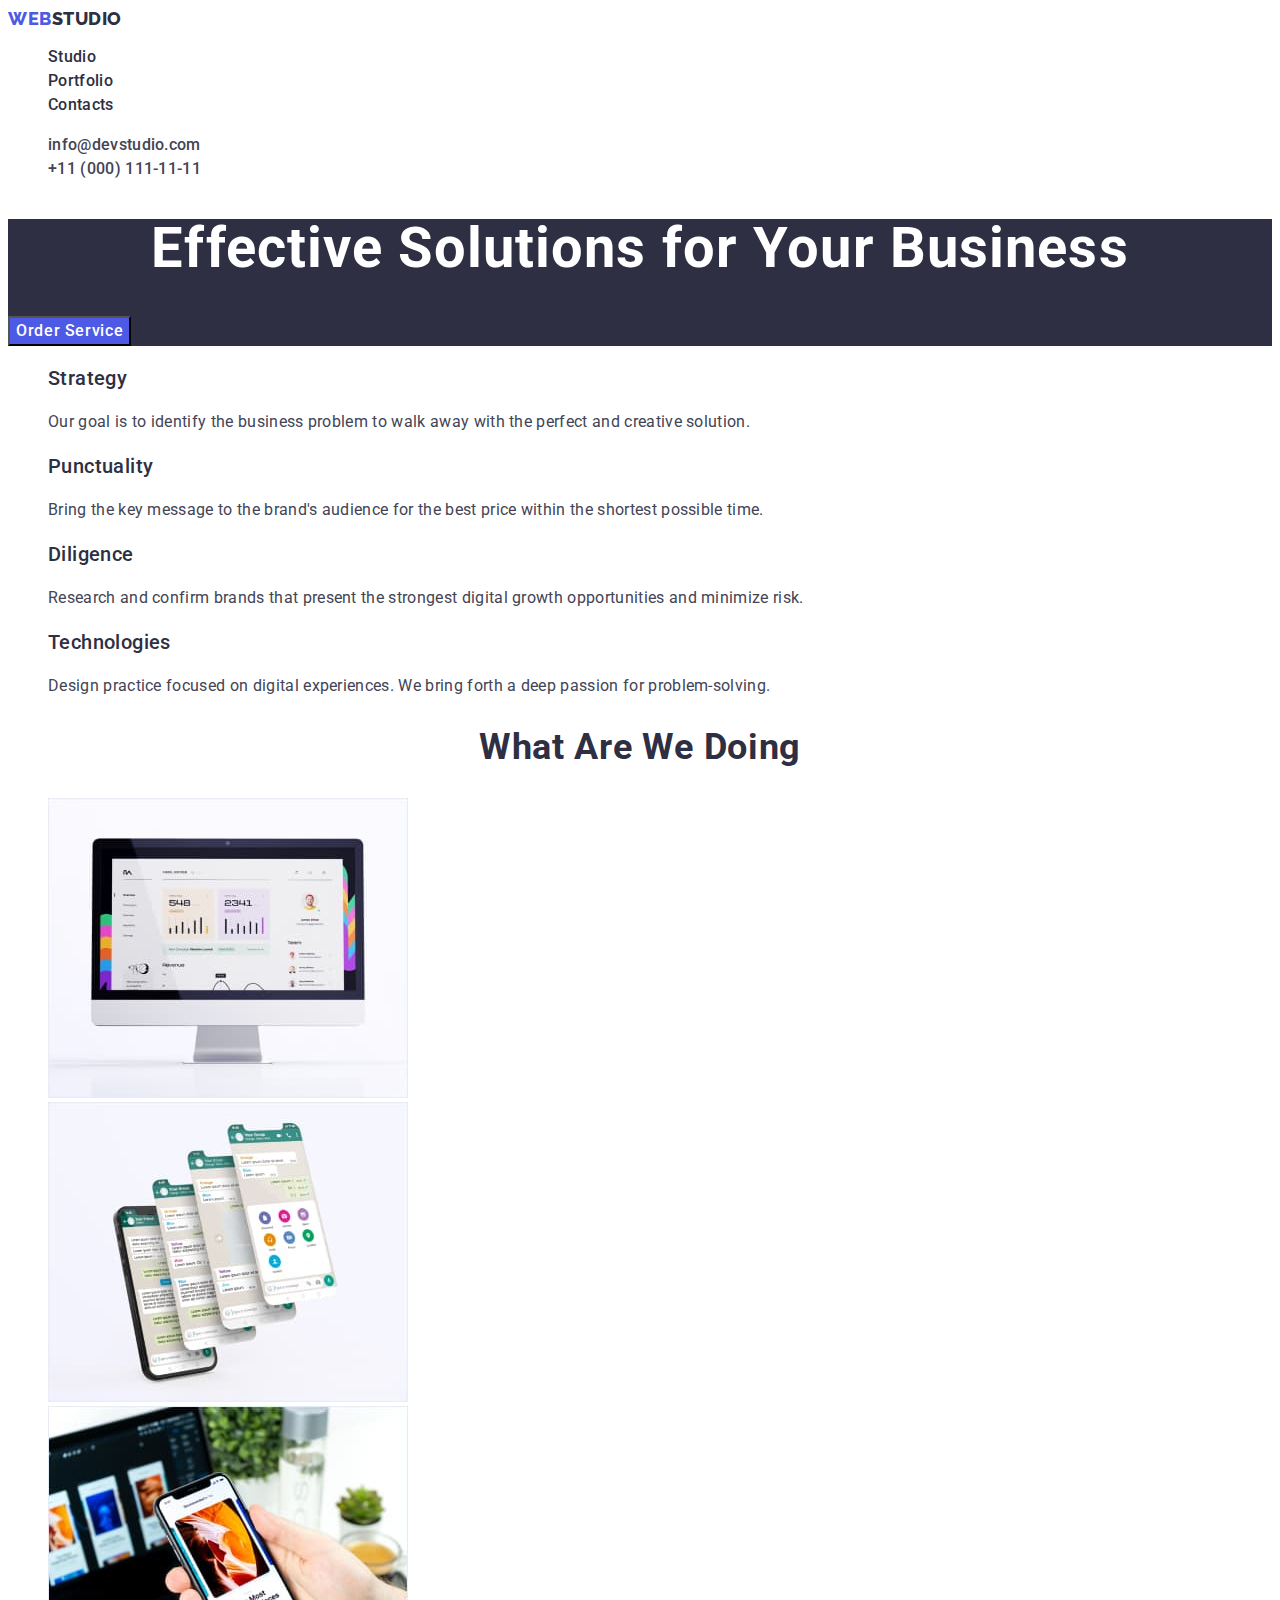
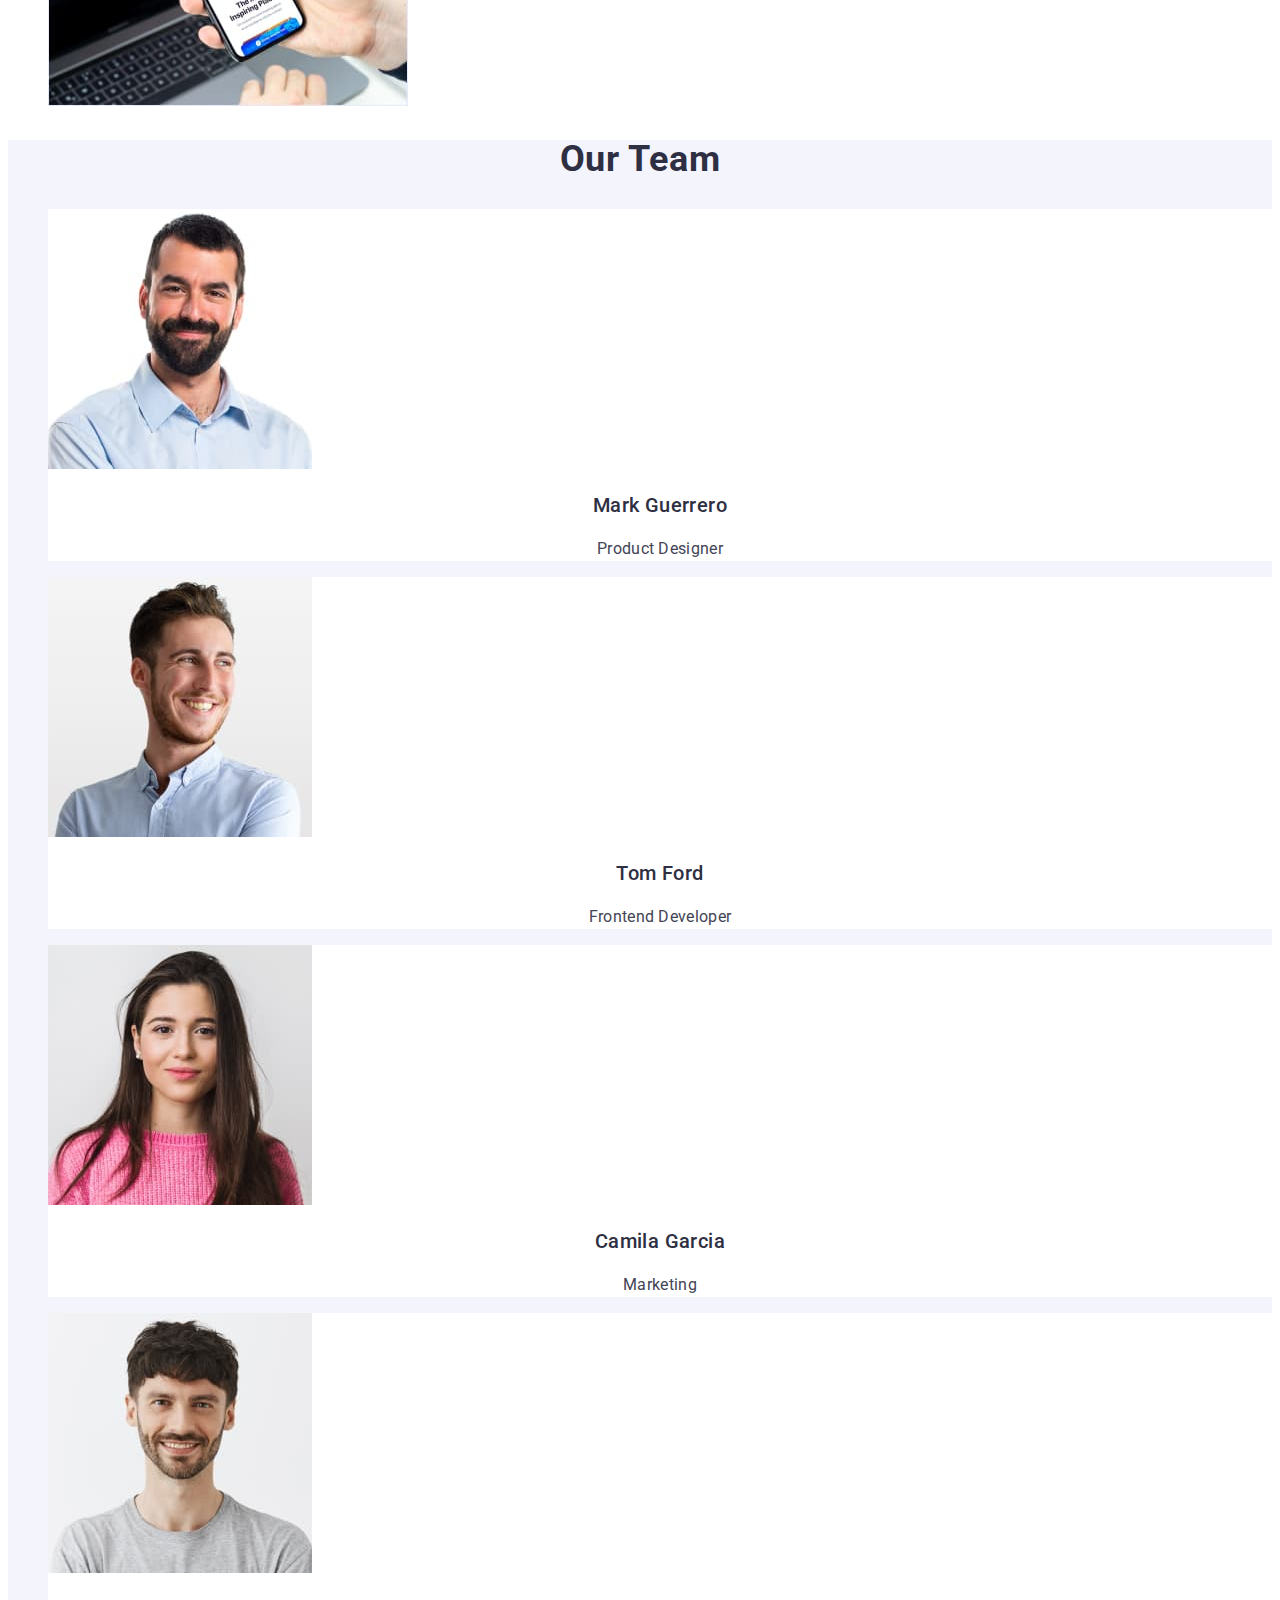
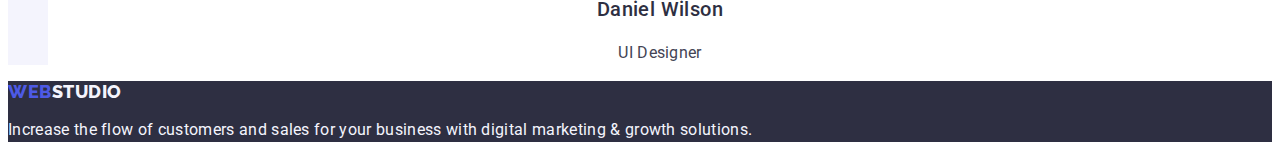
<file: index.html>
<!DOCTYPE html>
<html lang="en">
  <head>
    <meta charset="UTF-8" />
    <meta http-equiv="X-UA-Compatible" content="IE=edge" />
    <meta name="viewport" content="width=device-width, initial-scale=1.0" />
    <link rel="stylesheet" href="./css/styles.css" />
    <link rel="preconnect" href="https://fonts.googleapis.com" />
    <link rel="preconnect" href="https://fonts.gstatic.com" crossorigin />
    <link
      href="https://fonts.googleapis.com/css2?family=Raleway:wght@800&family=Roboto:wght@400;500;700;900&display=swap"
      rel="stylesheet"
    />
    <title>Document</title>
  </head>
  <body>
    <!-- Header -->

    <header>
      <nav class="site-nav">
        <a href="./index.html" class="logo link"
          >Web<span class="logo-wtf">Studio</span></a
        >
        <ul class="list">
          <li>
            <a href="./index.html" class="link">Studio</a>
          </li>
          <li>
            <a href="./portfolio.html" class="link">Portfolio</a>
          </li>
          <li>
            <a href="" class="link">Contacts</a>
          </li>
        </ul>
      </nav>
      <address class="info">
        <ul class="list">
          <li>
            <a href="mailto:info@devstudio.com" class="link"
              >info@devstudio.com</a
            >
          </li>
          <li>
            <a href="tel:+110001111111" class="link">+11 (000) 111-11-11</a>
          </li>
        </ul>
      </address>
    </header>
    <main>
      <!-- Hero section 1-->

      <section class="hero">
        <h1 class="hero-title">Effective Solutions for Your Business</h1>
        <button type="button" class="hero-btn">Order Service</button>
      </section>

      <!-- Advantages section 2 -->

      <section class="section advant">
        <h2 class="section-title" hidden>Our advantages</h2>
        <ul class="list">
          <li>
            <h3 class="title">Strategy</h3>
            <p class="text">
              Our goal is to identify the business problem to walk away with the
              perfect and creative solution.
            </p>
          </li>
          <li>
            <h3 class="title">Punctuality</h3>
            <p class="text">
              Bring the key message to the brand's audience for the best price
              within the shortest possible time.
            </p>
          </li>
          <li>
            <h3 class="title">Diligence</h3>
            <p class="text">
              Research and confirm brands that present the strongest digital
              growth opportunities and minimize risk.
            </p>
          </li>
          <li>
            <h3 class="title">Technologies</h3>
            <p class="text">
              Design practice focused on digital experiences. We bring forth a
              deep passion for problem-solving.
            </p>
          </li>
        </ul>
      </section>

      <!-- Projects section 3-->

      <section class="section project">
        <h2 class="section-title">What are we doing</h2>
        <ul class="list">
          <li>
            <img src="./images/img1.jpg" alt="img 1" width="360" />
          </li>
          <li>
            <img src="./images/img2.jpg" alt="img 2" width="360" />
          </li>
          <li>
            <img src="./images/img3.jpg" alt="img 3" width="360" />
          </li>
        </ul>
      </section>

      <!-- Team section 4-->

      <section class="section team">
        <h2 class="section-title">Our Team</h2>
        <ul class="list">
          <li class="item">
            <img
              src="./images/fotoMG.jpg"
              alt="foto Mark Guerrero"
              width="264"
            />
            <h3 class="title">Mark Guerrero</h3>
            <p class="text">Product Designer</p>
          </li>
          <li class="item">
            <img src="./images/fotoTF.jpg" alt="foto Tom Ford" width="264" />
            <h3 class="title">Tom Ford</h3>
            <p class="text">Frontend Developer</p>
          </li>
          <li class="item">
            <img
              src="./images/fotoCG.jpg"
              alt="foto Camila Garcia"
              width="264"
            />
            <h3 class="title">Camila Garcia</h3>
            <p class="text">Marketing</p>
          </li>
          <li class="item">
            <img
              src="./images/fotoDW.jpg"
              alt="foto Daniel Wilson"
              width="264"
            />
            <h3 class="title">Daniel Wilson</h3>
            <p class="text">UI Designer</p>
          </li>
        </ul>
      </section>
    </main>

    <!-- Footer -->

    <footer class="footer">
      <a href="./index.html" class="logo link"
        >Web<span class="logo-wtf">Studio</span></a
      >
      <p class="text">
        Increase the flow of customers and sales for your business with digital
        marketing & growth solutions.
      </p>
    </footer>
  </body>
</html>
</file>
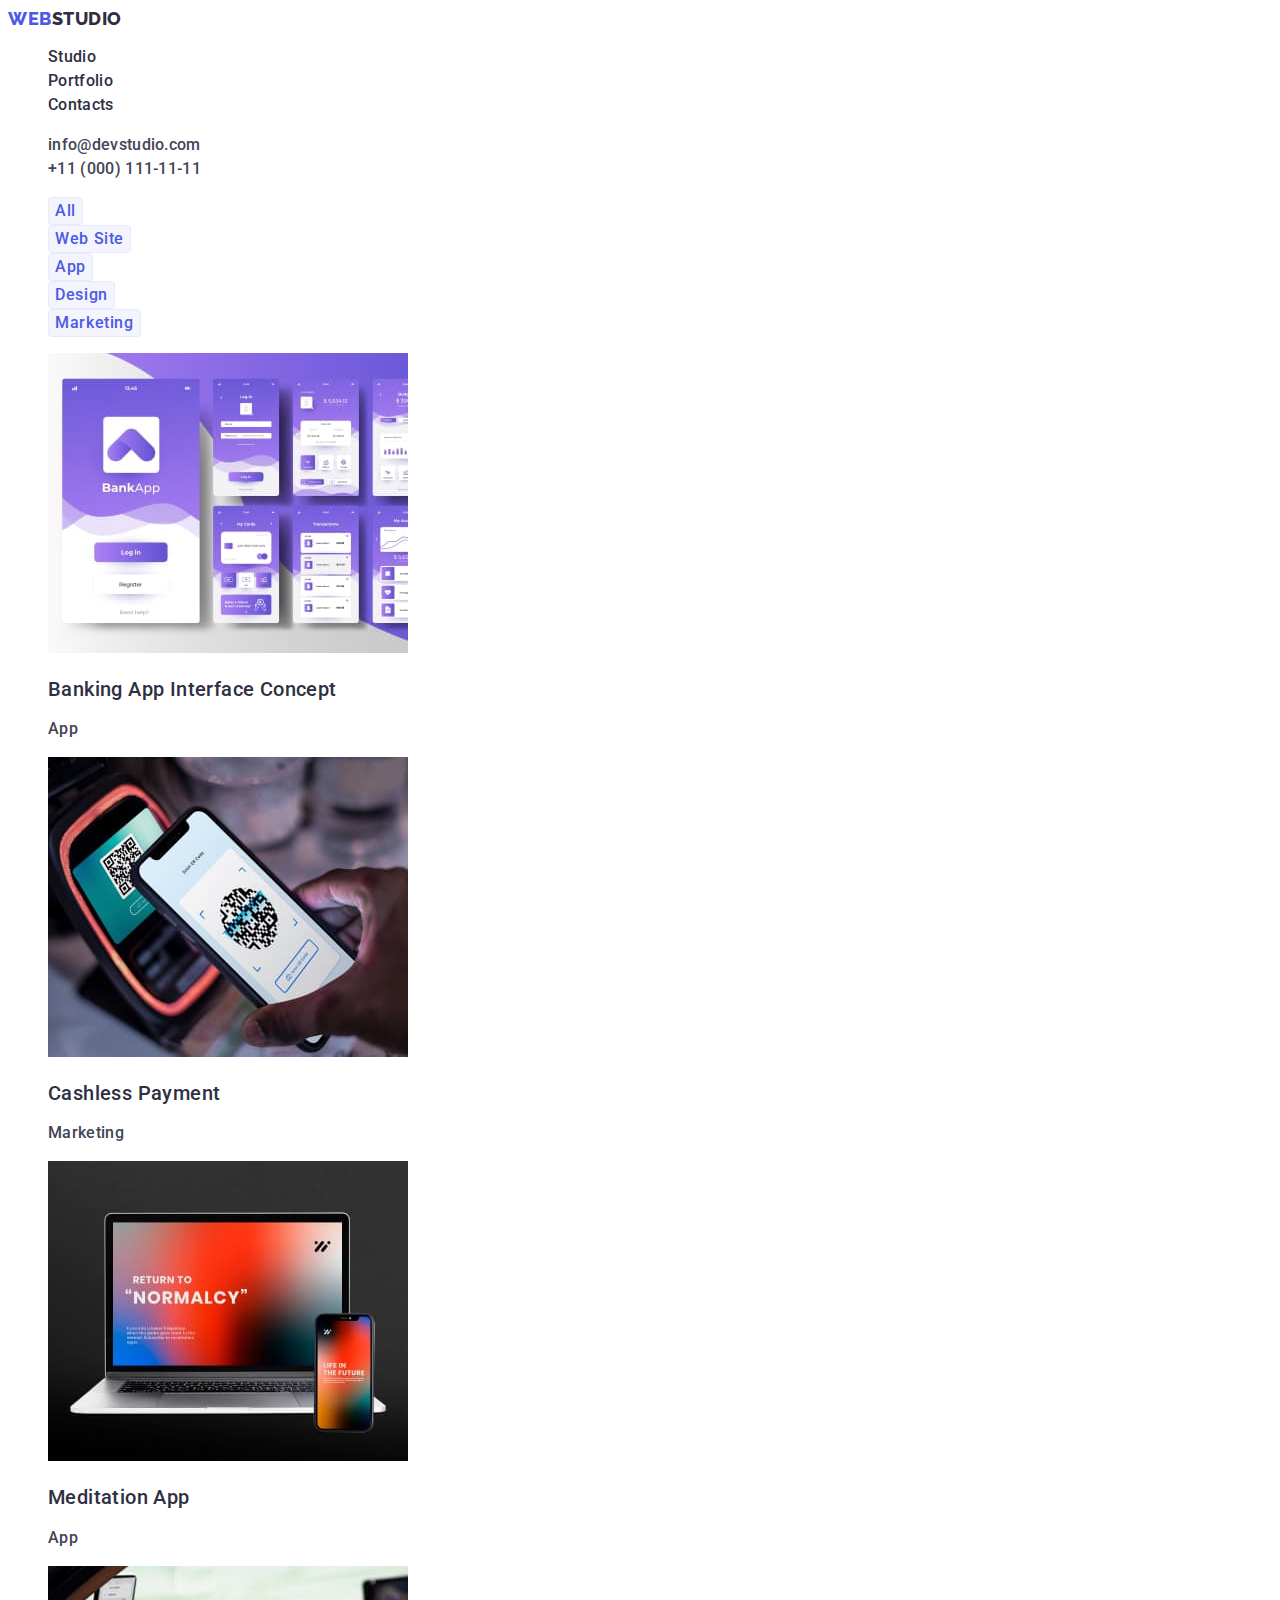
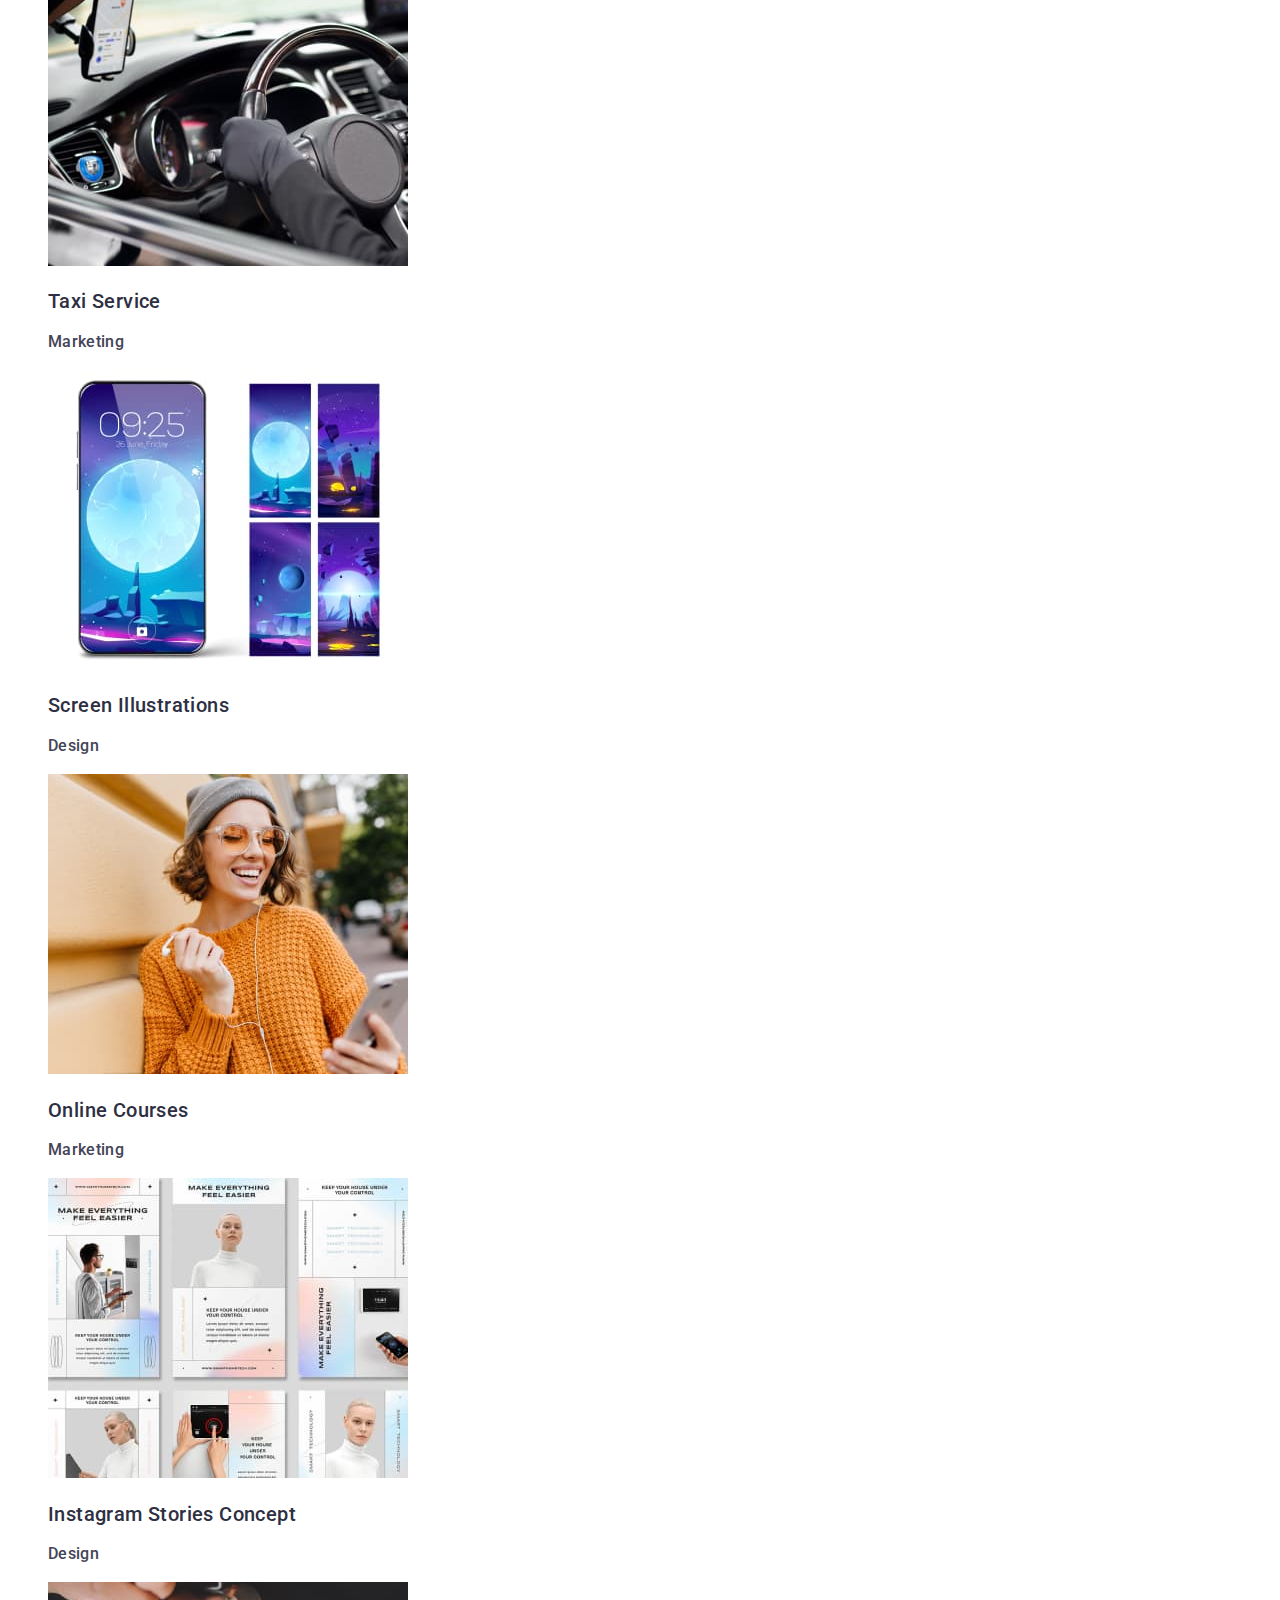
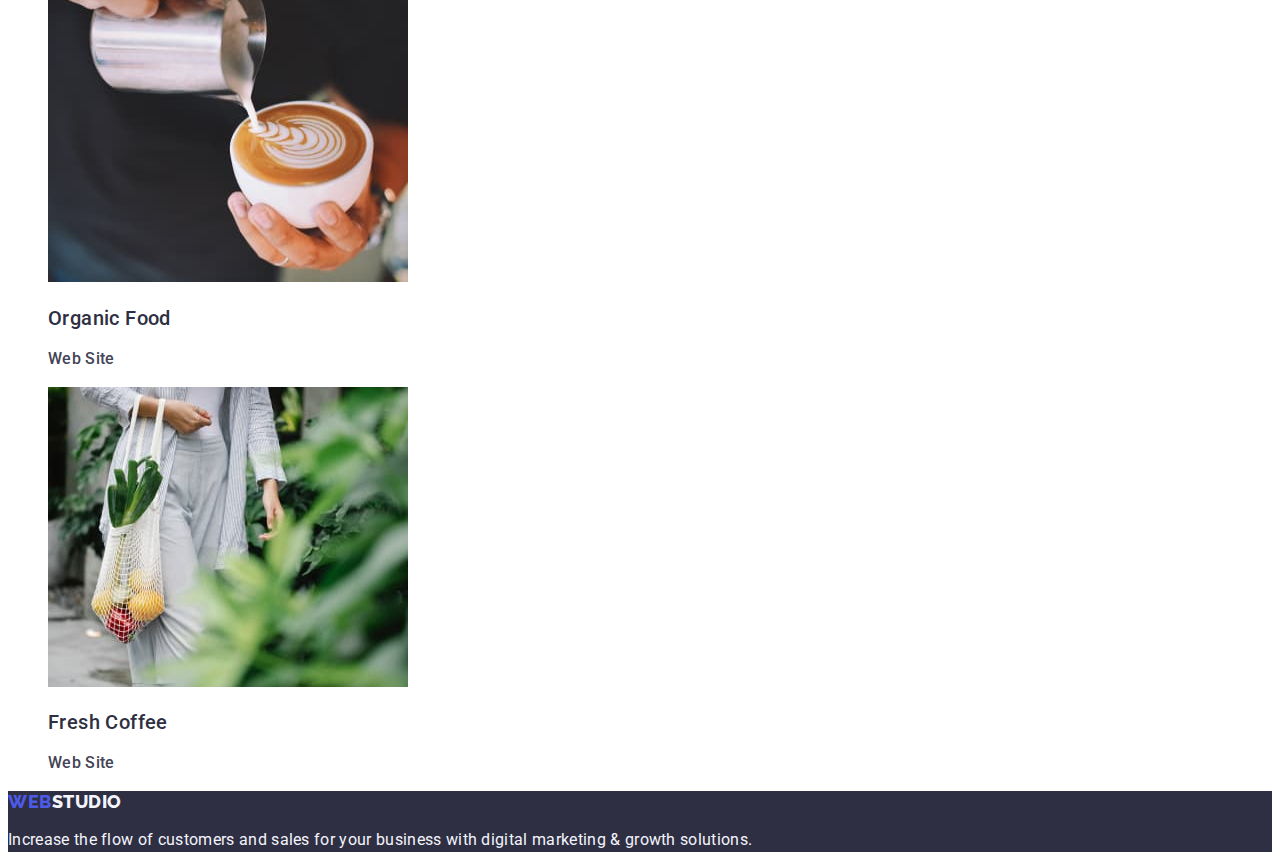
<file: portfolio.html>
<!DOCTYPE html>
<html lang="en">
  <head>
    <meta charset="UTF-8" />
    <meta http-equiv="X-UA-Compatible" content="IE=edge" />
    <meta name="viewport" content="width=device-width, initial-scale=1.0" />
    <link rel="stylesheet" href="./css/styles.css" />
    <link rel="preconnect" href="https://fonts.googleapis.com" />
    <link rel="preconnect" href="https://fonts.gstatic.com" crossorigin />
    <link
      href="https://fonts.googleapis.com/css2?family=Raleway:wght@800&family=Roboto:wght@400;500;700;900&display=swap"
      rel="stylesheet"
    />
    <title>Document</title>
  </head>
  <body>
    <!-- Header -->

    <header>
      <nav class="site-nav">
        <a href="./index.html" class="logo link"
          >Web<span class="logo-wtf">Studio</span></a
        >
        <ul class="list">
          <li>
            <a href="./index.html" class="link">Studio</a>
          </li>
          <li>
            <a href="./portfolio.html" class="link">Portfolio</a>
          </li>
          <li>
            <a href="" class="link">Contacts</a>
          </li>
        </ul>
      </nav>
      <address class="info">
        <ul class="list">
          <li>
            <a href="mailto:info@devstudio.com" class="link"
              >info@devstudio.com</a
            >
          </li>
          <li>
            <a href="tel:+110001111111" class="link">+11 (000) 111-11-11</a>
          </li>
        </ul>
      </address>
    </header>
    <main>
      <section class="portfolio">
        <h1 hidden>Our portfolio</h1>
        <ul class="list">
          <li>
            <button class="btn" type="button">All</button>
          </li>
          <li>
            <button class="btn" type="button">Web Site</button>
          </li>
          <li>
            <button class="btn" type="button">App</button>
          </li>
          <li>
            <button class="btn" type="button">Design</button>
          </li>
          <li>
            <button class="btn" type="button">Marketing</button>
          </li>
        </ul>
        <ul class="list">
          <li>
            <a class="link" href="">
              <img src="./images/portfolio/img1.jpg" alt="App" width="360" />
              <h2 class="title">Banking App Interface Concept</h2>
              <p class="text">App</p></a
            >
          </li>
          <li>
            <a class="link" href="">
              <img
                src="./images/portfolio/img2.jpg"
                alt="Payment with phone"
                width="360"
              />
              <h2 class="title">Cashless Payment</h2>
              <p class="text">Marketing</p></a
            >
          </li>
          <li>
            <a class="link" href="">
              <img src="./images/portfolio/img3.jpg" alt="Laptop" width="360" />
              <h2 class="title">Meditation App</h2>
              <p class="text">App</p></a
            >
          </li>
          <li>
            <a class="link" href="">
              <img
                src="./images/portfolio/img4.jpg"
                alt="Driver place"
                width="360"
              />
              <h2 class="title">Taxi Service</h2>
              <p class="text">Marketing</p></a
            >
          </li>
          <li>
            <a class="link" href="">
              <img
                src="./images/portfolio/img5.jpg"
                alt="Screen Illustrations"
                width="360"
              />
              <h2 class="title">Screen Illustrations</h2>
              <p class="text">Design</p></a
            >
          </li>
          <li>
            <a class="link" href="">
              <img src="./images/portfolio/img6.jpg" alt="Girl" width="360" />
              <h2 class="title">Online Courses</h2>
              <p class="text">Marketing</p></a
            >
          </li>
          <li>
            <a class="link" href="">
              <img
                src="./images/portfolio/img7.jpg"
                alt="Stories Concept"
                width="360"
              />
              <h2 class="title">Instagram Stories Concept</h2>
              <p class="text">Design</p></a
            >
          </li>
          <li>
            <a class="link" href="">
              <img src="./images/portfolio/img8.jpg" alt="Foods" width="360" />
              <h2 class="title">Organic Food</h2>
              <p class="text">Web Site</p></a
            >
          </li>
          <li>
            <a class="link" href="">
              <img src="./images/portfolio/img9.jpg" alt="Coffee" width="360" />
              <h2 class="title">Fresh Coffee</h2>
              <p class="text">Web Site</p></a
            >
          </li>
        </ul>
      </section>
    </main>

    <!-- Footer -->

    <footer class="footer">
      <a href="./index.html" class="logo link"
        >Web<span class="logo-wtf">Studio</span></a
      >
      <p class="text">
        Increase the flow of customers and sales for your business with digital
        marketing & growth solutions.
      </p>
    </footer>
  </body>
</html>
</file>
<file: css/styles.css>
/* Main colors */
:root {
    --primary-text-color: #434455;
    --title-text-color: #2E2F42;
    --links-text-color: #4D5AE5;
    --links-hover-color: #404BBF;
    --primary-white-color: #ffffff;
    --text-footer-color:#F4F4FD;
}


body { 
    background-color: var(--primary-white-color);
    color: var(--primary-text-color);

    font-family: Roboto, sans-serif;
    letter-spacing: 0.02em;
}

h1,h2,h3 {
    color: var(--title-text-color);
}



/* Header */
.list {
    list-style-type: none;
}

.link{
    text-decoration: none;
}

.logo {   
    font-family: 'Raleway',sans-serif;
    font-weight: 800;
    font-size: 18px;
    line-height: 1.17;
    text-transform: uppercase;
    letter-spacing: 0.03em;
    text-decoration: none;
    color: var(--links-text-color);
}

.logo-wtf {
    color: var(--title-text-color);
} 

.list .link{
    color: var(--title-text-color);
    font-family: 'Roboto';
    font-weight: 500;
    font-size: 16px;
    line-height: 1.5;
}

.list .link:hover,
.list .link:focus{
    color: var(--links-hover-color);
}

.info {
    font-style: normal;
}

.info .link{
    color: var(--primary-text-color);
}

.info .link:hover,
.info .link:focus {
    color: var(--links-hover-color);
}

/* main */
/* Hero section 1*/
.hero {
    background-color: var(--title-text-color);
}

.hero-title {
    color: var(--primary-white-color);
    font-weight: 700;
    font-size: 56px;
    line-height: 1.07;
    text-align: center;
    letter-spacing: 0.02em;

}

.hero-btn {
    background-color: var(--links-text-color);
    color: var(--primary-white-color);
    font-family: inherit;
    font-weight: 500;
    font-size: 16px;
    line-height: 1.5;
    letter-spacing: 0.04em;
    cursor: pointer;
}

.hero-btn:hover,
.hero-btn:focus {
    background-color: var(--links-hover-color);
}

/* Sections */

.section-title{
    font-weight: 700;
    font-size: 36px;
    line-height: 1.11;
    text-align: center;
    text-transform: capitalize;
    letter-spacing: 0.02em;
}

.list .title {
    font-weight: 500;
    font-size: 20px;
    line-height: 1.2;
}
.list .text {
    /* font-weight: 400; */
    font-size: 16px;
    line-height: 1.5;
}
/* Advanteges */

.advant .title {
    letter-spacing: 0.02em;
}
/* Projectes */

.project .title{
    letter-spacing: 0.02em;
}
/* Team */
.team{
    background-color: var(--text-footer-color);
}

.team .title {
    text-align: center;
    letter-spacing: 0.02em;
}

.team .item {
    background-color: var(--primary-white-color);
}

.team .text {
    /* font-weight: 400; */
    text-align: center;
}

/* Footer */
.footer {
    background-color: var(--title-text-color);
    color: var(--text-footer-color);
    }

.footer .logo-wtf{
   color: var(--text-footer-color); 
}
.footer .text {
    /* font-weight: 400; */
    font-size: 16px;
    line-height: 1.5;
}

/* Portfolio */

.list .btn {
    background-color: var(--text-footer-color);
    color: var(--links-text-color);
    font-family: inherit;
    font-weight: 500;
    font-size: 16px;
    line-height: 1.5;
    letter-spacing: 0.04em;
    border: 1px solid #E7E9FC;
    border-radius: 4px;
    cursor: pointer;
}

.list .btn:hover,
.list .btn:focus {
    background-color: var(--links-hover-color);
    color: var(--primary-white-color);
}

.portfolio .title {
    letter-spacing: 0.02em;
}

.portfolio .text {
    color: var(--primary-text-color)
}
</file>
